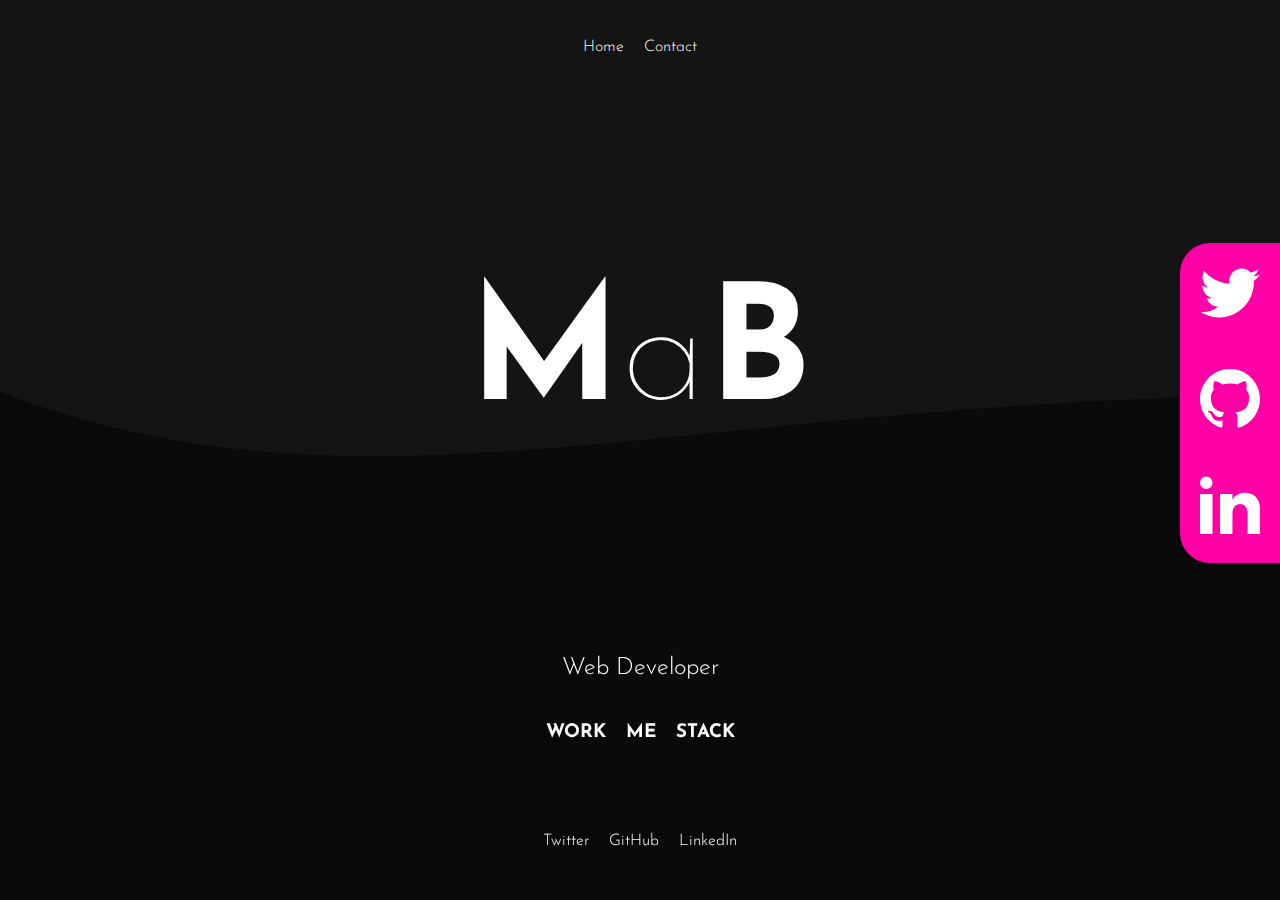
<file: index.html>
<!DOCTYPE html>
<html lang="en">
<head>
    <meta charset="UTF-8">
    <meta http-equiv="X-UA-Compatible" content="IE=edge">
    <meta name="viewport" content="width=device-width, initial-scale=1.0">
    <link rel="stylesheet" href="src/styles.css">
    <title>SVGPortolio</title>
</head>
<body>

    <svg version="1.1" class="wave"
    xlmns="https://www.w3.org/2000/svg">
    <path
            d="
            M0 67
            C  273, 183
               822, -40
               1920, 106 
            V 600
            H 0
            V 67
            Z; 
            ">
    <animate
        repeatCount="indefinate"
        attributeName="d"
        dur="30s"
        attributeType="XML"
        values="
                M0 77
                C 473, 283
                822, -40
                1920, 116
                V 600
                H 0
                V 300
                Z;

                M0 77
                C 473, -40
                1222, 283
                1920, 136

                V 600
                H 0
                V 300
                Z;

                M0 77
                C 973, 260
                1722, -53
                1920, 120

                V 600
                H 0
                V 300
                Z;

                M0 77
                C 473, 283
                822, -40
                1920, 116

                V 600
                H 0
                V 300
                Z">
            </animate>
        </path>
    </svg>



    <header>
        <ul>
            <a href="../../index.html"><li>Home</li></a>
           <a href="contact.html"><li>Contact</li></a>
        </ul>
    </header>

    <section class="hero-section">
        <h1>M<span class="light-text">a</span>B</h1>
        <div class="socials">
            <div class="social">
                <a href="https://www.twitter.com/Martymarmar1">
                    <svg xmlns="http://www.w3.org/2000/svg" viewBox="-8 -8 40 40"><path d="M24 4.557c-.883.392-1.832.656-2.828.775 1.017-.609 1.798-1.574 2.165-2.724-.951.564-2.005.974-3.127 1.195-.897-.957-2.178-1.555-3.594-1.555-3.179 0-5.515 2.966-4.797 6.045-4.091-.205-7.719-2.165-10.148-5.144-1.29 2.213-.669 5.108 1.523 6.574-.806-.026-1.566-.247-2.229-.616-.054 2.281 1.581 4.415 3.949 4.89-.693.188-1.452.232-2.224.084.626 1.956 2.444 3.379 4.6 3.419-2.07 1.623-4.678 2.348-7.29 2.04 2.179 1.397 4.768 2.212 7.548 2.212 9.142 0 14.307-7.721 13.995-14.646.962-.695 1.797-1.562 2.457-2.549z"/></svg>
                </a>
            </div>
            <div class="social">
                <a href="https://www.github.com/tadamoon">
                    <svg xmlns="http://www.w3.org/2000/svg" viewBox="-8 -8 40 40"><path d="M12 0c-6.626 0-12 5.373-12 12 0 5.302 3.438 9.8 8.207 11.387.599.111.793-.261.793-.577v-2.234c-3.338.726-4.033-1.416-4.033-1.416-.546-1.387-1.333-1.756-1.333-1.756-1.089-.745.083-.729.083-.729 1.205.084 1.839 1.237 1.839 1.237 1.07 1.834 2.807 1.304 3.492.997.107-.775.418-1.305.762-1.604-2.665-.305-5.467-1.334-5.467-5.931 0-1.311.469-2.381 1.236-3.221-.124-.303-.535-1.524.117-3.176 0 0 1.008-.322 3.301 1.23.957-.266 1.983-.399 3.003-.404 1.02.005 2.047.138 3.006.404 2.291-1.552 3.297-1.23 3.297-1.23.653 1.653.242 2.874.118 3.176.77.84 1.235 1.911 1.235 3.221 0 4.609-2.807 5.624-5.479 5.921.43.372.823 1.102.823 2.222v3.293c0 .319.192.694.801.576 4.765-1.589 8.199-6.086 8.199-11.386 0-6.627-5.373-12-12-12z"/></svg>
                </a>
            </div>
            <div class="social">
                <a href="https://www.linkedin.com/in/martin-bertram-223776144/">
                    <svg xmlns="http://www.w3.org/2000/svg" viewBox="-8 -8 40 40"><path d="M4.98 3.5c0 1.381-1.11 2.5-2.48 2.5s-2.48-1.119-2.48-2.5c0-1.38 1.11-2.5 2.48-2.5s2.48 1.12 2.48 2.5zm.02 4.5h-5v16h5v-16zm7.982 0h-4.968v16h4.969v-8.399c0-4.67 6.029-5.052 6.029 0v8.399h4.988v-10.131c0-7.88-8.922-7.593-11.018-3.714v-2.155z"/></svg>
                </a>
            </div>
        </div>


    </section>


    <footer>
        <h2>Web Developer</h2>
        <div class="options">
            <a href="src/pages/work.html"><h3>WORK</h3></a>
            <a href="src/pages/about.html"><h3>ME</h3></a>
            <a href="src/pages/stack.html"><h3>STACK</h3></a>
        </div>
        <ul>
           <a href="https://www.twitter.com/Martymarmar1"><li>Twitter</li></a>
           <a href="https://www.github.com/tadamoon"><li>GitHub</li></a>
           <a href="https://www.linkedin.com/in/martin-bertram-223776144/"><li>LinkedIn</li></a>
        </ul>
    </footer>

</body>
</html>
</file>
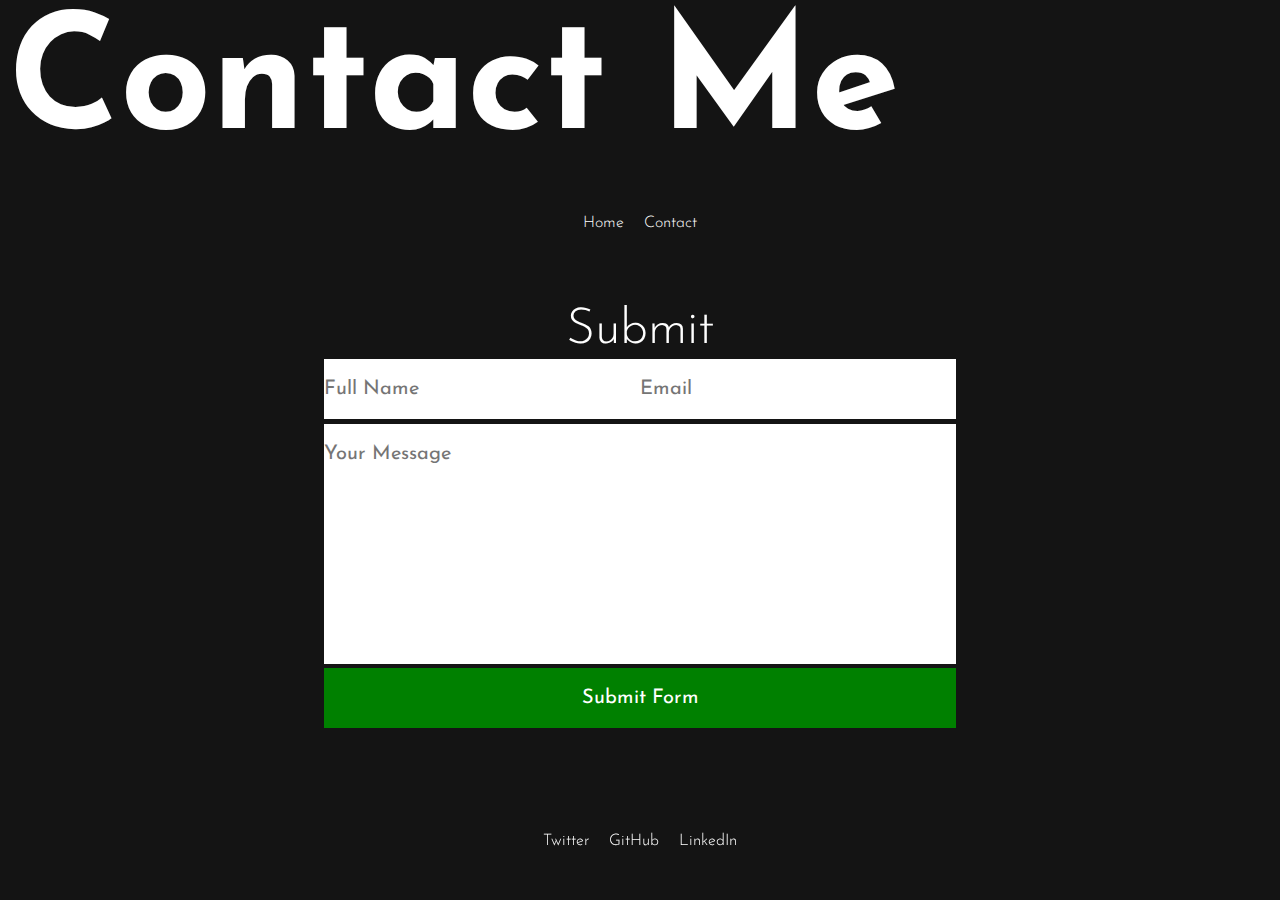
<file: src/pages/contact.html>
<!DOCTYPE html>
<html lang="en">
<head>
    <meta charset="UTF-8">
    <meta http-equiv="X-UA-Compatible" content="IE=edge">
    <meta name="viewport" content="width=device-width, initial-scale=1.0">
    <link rel="stylesheet" href="../styles.css">
    <title>Contact Page</title>
</head>
<body>
    <h1>Contact Me</h1>
    <br>
    <header>
        <ul>
           <a href="../../index.html"><li>Home</li></a>
           <a href="contact.html"><li>Contact</li></a>
        </ul>
    </header>

    <section>
        <div class="form-submit">
        <h2 class="subtitle">Submit</h2>
            <form target="_blank" action="https://formsubmit.co/90260da6fd4e1527b7f063273c6b9a78" method="POST">
                <input type="hidden" name="_next" value="https://eightbitfan.com/src/pages/thankYou.html" required>
                <div class="form-row">
                    <input type="text" name="name" class="form-control" placeholder="Full Name">
                    <input type="email" name="email" class="form-control" placeholder="Email" required>
                </div>
                <textarea placeholder="Your Message" name="message" rows="10" required></textarea>
                <button type="submit">Submit Form</button>
            </form>
        
        </div>
    </section>



    <footer class="sub-pages-footer">
        <ul>
           <a href="https://www.twitter.com/Martymarmar1"><li>Twitter</li></a>
           <a href="https://www.github.com/tadamoon"><li>GitHub</li></a>
           <a href="https://www.linkedin.com/in/martin-bertram-223776144/"><li>LinkedIn</li></a>
        </ul>
    </footer>
</body>
</html>
</file>
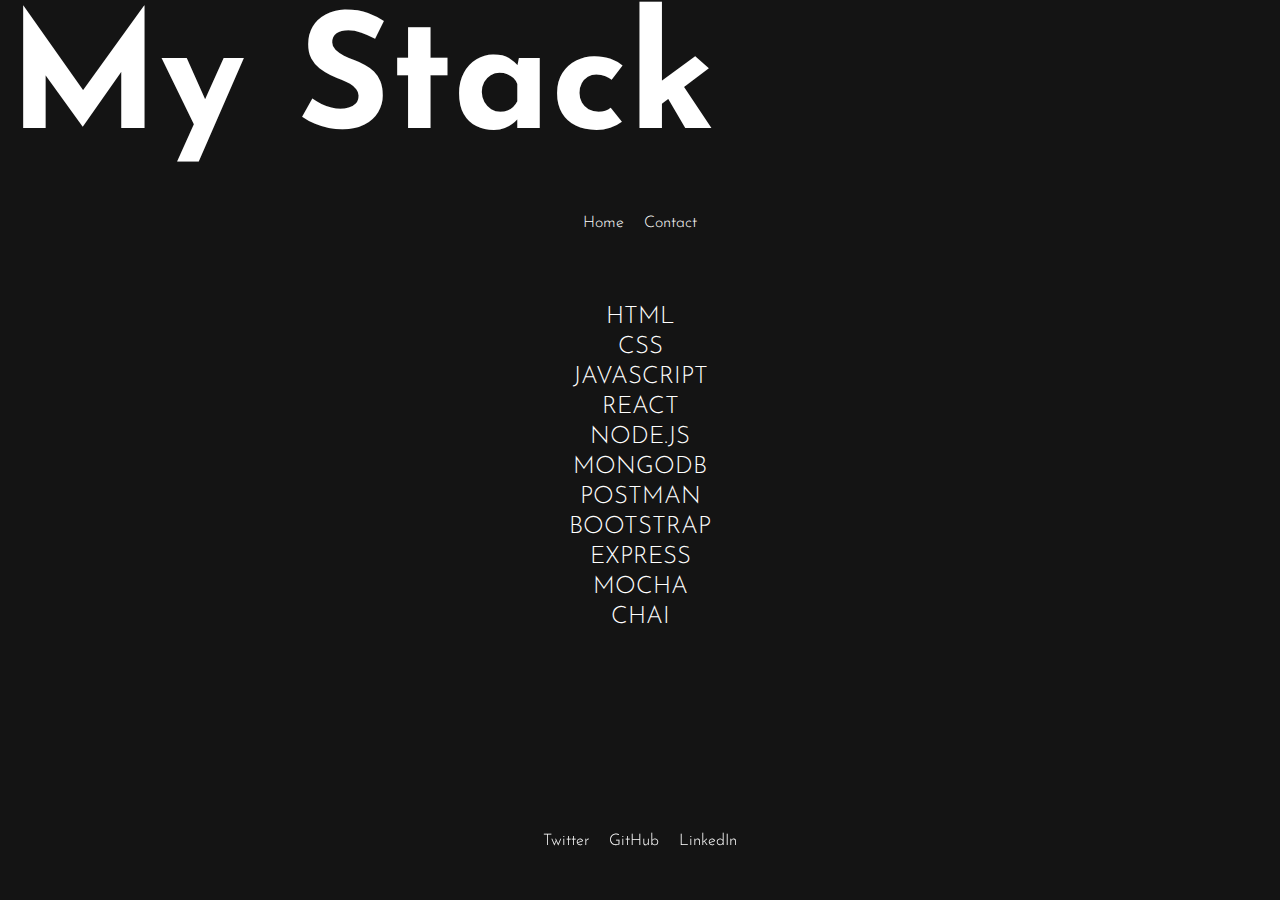
<file: src/pages/stack.html>
<!DOCTYPE html>
<html lang="en">
<head>
    <meta charset="UTF-8">
    <meta http-equiv="X-UA-Compatible" content="IE=edge">
    <meta name="viewport" content="width=device-width, initial-scale=1.0">
    <link rel="stylesheet" href="../styles.css">
    <title>Stack Page</title>
</head>
<body>
    <h1>My Stack</h1>
    <br>
    <header>
        <ul>
           <a href="../../index.html"><li>Home</li></a>
           <a href="contact.html"><li>Contact</li></a>
        </ul>
        <br>
    </header>
    
    <section>
        <h2>HTML</h2>
        <h2>CSS</h2>
        <h2>JAVASCRIPT</h2>
        <h2>REACT</h2>
        <h2>NODE.JS</h2>
        <h2>MONGODB</h2>
        <h2>POSTMAN</h2>
        <h2>BOOTSTRAP</h2>
        <h2>EXPRESS</h2>
        <h2>MOCHA</h2>
        <h2>CHAI</h2>
    </section>


    <footer>
        <ul>
           <a href="https://www.twitter.com/Martymarmar1"><li>Twitter</li></a>
           <a href="https://www.github.com/tadamoon"><li>GitHub</li></a>
           <a href="https://www.linkedin.com/in/martin-bertram-223776144/"><li>LinkedIn</li></a>
        </ul>
    </footer>


</body>
</html>
</file>
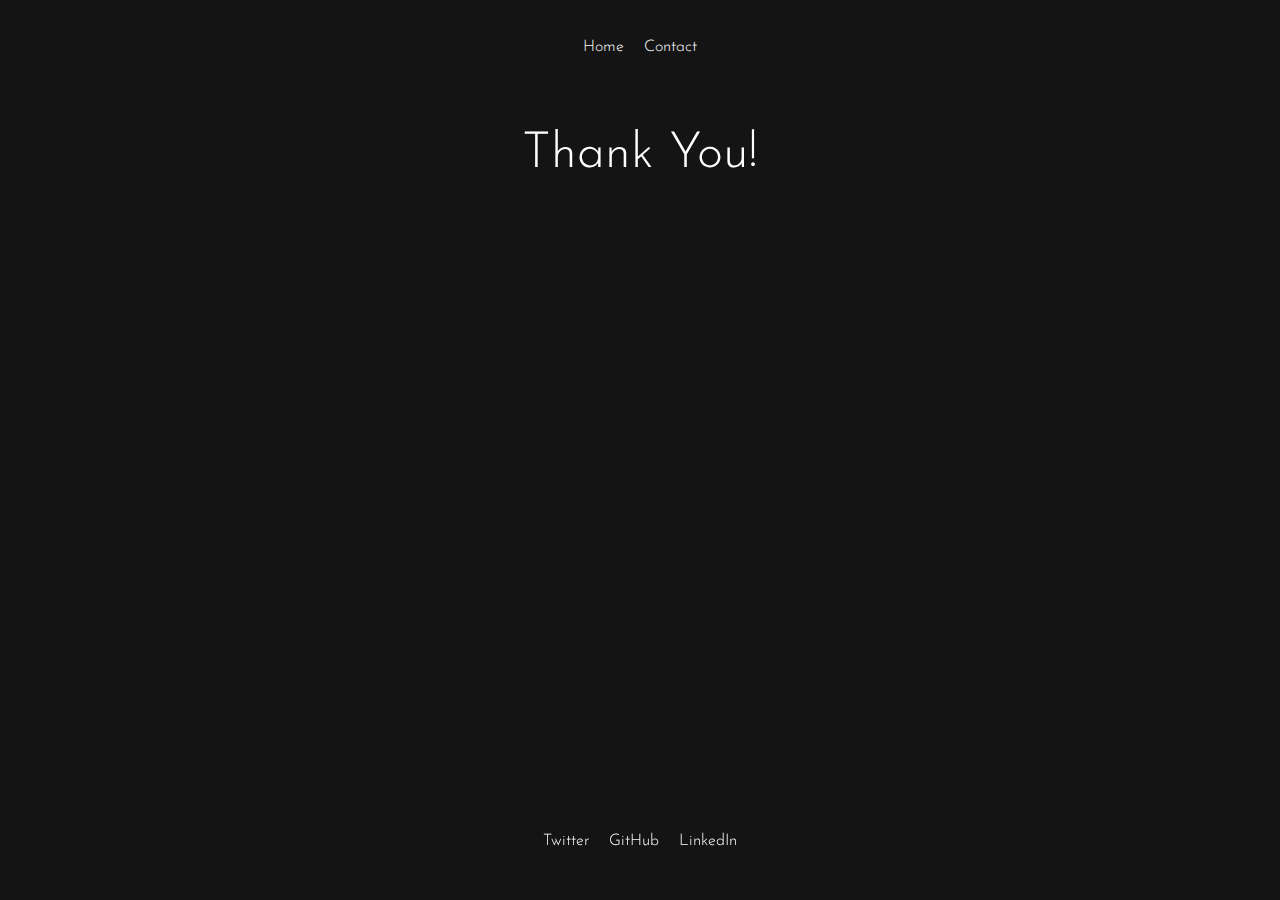
<file: src/pages/thankYou.html>
<!DOCTYPE html>
<html lang="en">
<head>
    <meta charset="UTF-8">
    <meta http-equiv="X-UA-Compatible" content="IE=edge">
    <meta name="viewport" content="width=device-width, initial-scale=1.0">
    <link rel="stylesheet" href="../styles.css">
    <title>Thank you</title>
</head>
<body>
    <header>
        <ul>
           <a href="../../index.html"><li>Home</li></a>
           <a href="contact.html"><li>Contact</li></a>
        </ul>
    </header>

    <h2 class="subtitle">Thank You!</h2>



    <footer>
        <ul>
           <a href="https://www.twitter.com/Martymarmar1"><li>Twitter</li></a>
           <a href="https://www.github.com/tadamoon"><li>GitHub</li></a>
           <a href="https://www.linkedin.com/in/martin-bertram-223776144/"><li>LinkedIn</li></a>
        </ul>
    </footer>
    
</body>
</html>
</file>
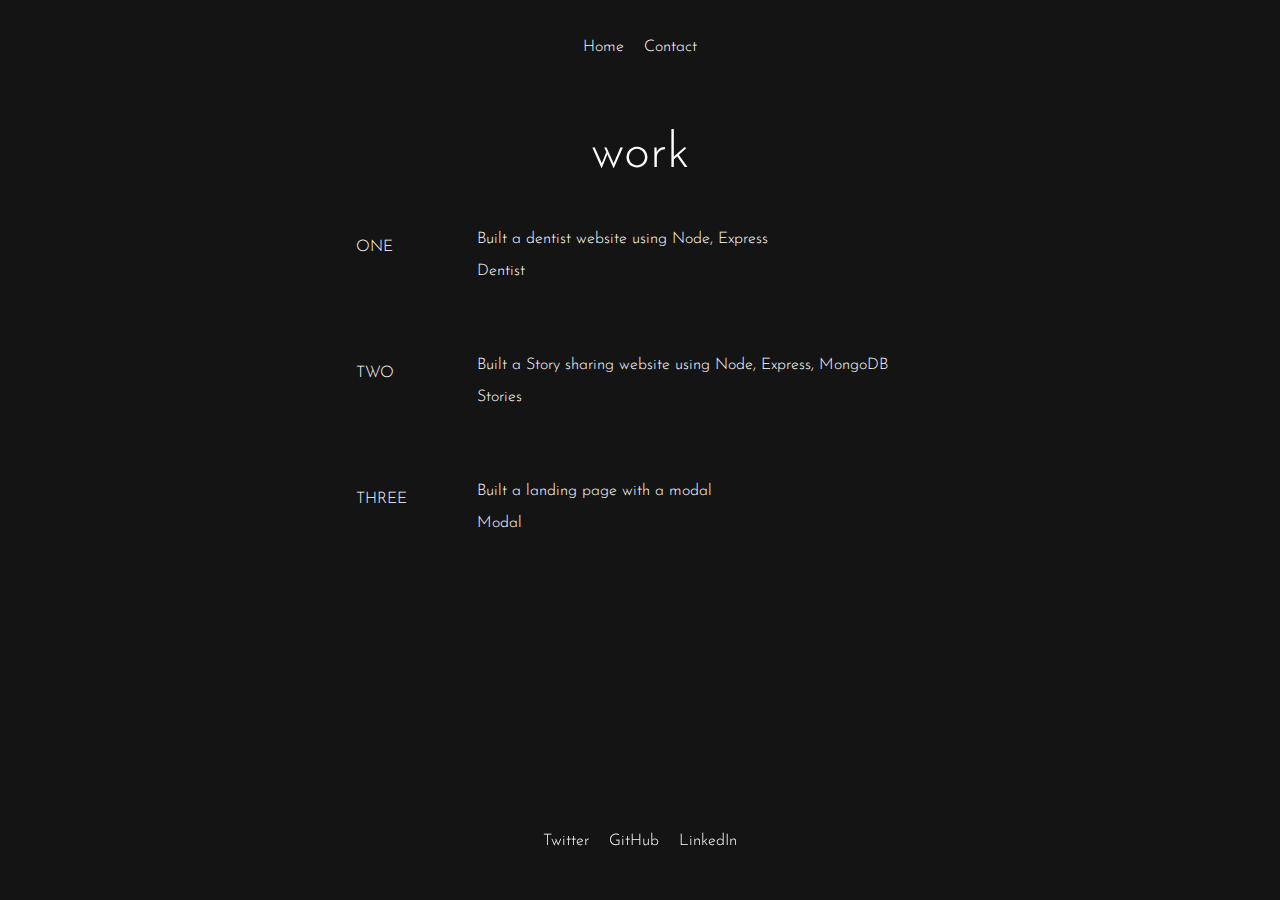
<file: src/pages/work.html>
<!DOCTYPE html>
<html lang="en">
<head>
    <meta charset="UTF-8">
    <meta http-equiv="X-UA-Compatible" content="IE=edge">
    <meta name="viewport" content="width=device-width, initial-scale=1.0">
    <link rel="stylesheet" href="../styles.css">
    <title>Work Page</title>
</head>
<body>
    <header>
        <ul>
           <a href="../../index.html"><li>Home</li></a>
           <a href="contact.html"><li>Contact</li></a>
        </ul>
    </header>

    <section>

        <h2 class="subtitle">work</h2>
        
        <table class="work-details">
            <tr>
                <td>ONE</td>
                <td>
                    <p>Built a dentist website using Node, Express</p>
                    <a href="#">Dentist</a>
                </td>
            </tr>
            <tr>
                <td>TWO</td>
                <td>
                    <p>Built a Story sharing website using Node, Express, MongoDB</p>
                    <a href="#">Stories</a>
                </td>
            </tr>
            <tr>
                <td>THREE</td>
                <td>
                    <p>Built a landing page with a modal</p>
                    <a href="#">Modal</a>
                </td>
            </tr>
        </table>

    </section>

    <footer class="sub-pages-footer">
        <ul>
           <a href="https://www.twitter.com/Martymarmar1"><li>Twitter</li></a>
           <a href="https://www.github.com/tadamoon"><li>GitHub</li></a>
           <a href="https://www.linkedin.com/in/martin-bertram-223776144/"><li>LinkedIn</li></a>
        </ul>
    </footer>
</body>
</html>
</file>
<file: src/styles.css>
@import url('https://fonts.googleapis.com/css2?family=Josefin+Sans:wght@100;300;400;500;700&family=Lato:wght@700&family=Monofett&family=Monoton&display=swap');

body {
    background-color: rgb(20, 20, 20);
    color: white;
    font-family: 'Josefin Sans', sans-serif;
    font-weight: 300;
}

header {
    display: flex;
    justify-content: center;
}

header ul {
    display: flex;
    padding: 10px 10px 50px 10px;
}

li {
    list-style: none;
    margin: 5px 10px;
}

h1 {
    font-size: 160px;
    font-weight: 700;
    margin: 0;
}


h2 {
    margin: 3px;
    font-weight: 300;
    text-align: center;
}

h3 {
    margin: 0;
}

.subtitle {
    font-size: 50px;
}

section {
    display: flex;
    flex-direction: column;
    align-items: center;
}

.hero-section {
    text-align: center;
    margin-top: 17vh;
}

.light-text {
    font-weight: 100;
}

footer {
    position: fixed;
    bottom: 0;
    left: 0;
    display: flex;
    flex-direction: column;
    align-items: center;
    width: 100vw;
}

footer ul {
    padding: 30px;
    display: flex;
}

.options {
    display: flex;
}

.options a {
    margin: 40px 10px;
}

a{
    text-decoration: none;
    color: white;
}

.socials {
    width: 100px;
    height: 320px;
    background-color: rgb(255, 0, 166);
    border-radius: 30px 0 0 30px;   
    position: fixed;
    right: 0;
    top: 27vh;
}

@media only screen and (max-width: 600px) {
    .socials {
        display: none;
    }
}

.social {
    width: 100%;
    height: 33%;
}

.wave {
    fill: rgba(0, 0, 0, 0.5);
    width: 100vw;
    height: 65vh;
    position: fixed;
    bottom: 0;
    left: 0;
}

.social svg {
    fill: rgb(255,255,255);
}

a:hover {
    color: rgb(255, 0, 166);
}

/* work page */

.work-details {
    width: 50%;
}

.work-details td {
    padding: 30px;
}

@media only screen and (max-width: 600px) {
    .work-details {
        width: 80%;
    }

    .work-details td {
        padding: 5px;
    }
}

.sub-pages-footer {
    position: fixed;
}


/* about me */

.about-me {
    width: 50%;
    text-align: center;
}
.about-me img {
    border-radius: 50%;
    width: 25%;
    
}

@media only screen and (max-width: 600px) {

    .sub-pages-footer {
        position: relative;
    }
}
    
/* contact page */

.form-submit {
    width: 50%;
}

.form-submit form {
    width: 100%;
}

.form-submit .form-row {
    display: flex;
    justify-content: space-between;
}

.form-row .form-control {
    width: 50%;
    border: none;
    font-size: 20px;
    padding: 20px 0;
    
    font-family: 'Josefin Sans', sans-serif;
}

.form-row .form-control:focus,
.form-submit textarea:focus
{
    outline: 0;
    background-color: yellow;
}

.form-submit textarea {
    font-family: 'Josefin Sans', sans-serif;
    width: 100%;
    border: none;
    padding: 20px 0;
    resize: none;
    margin-top: 5px;
    font-size: 20px;
}

form button {
    width: 100%;
    background-color: green;
    cursor: pointer;
    color: white;
    border: none;
    font-family: 'Josefin Sans', sans-serif;
    padding: 20px 0;
    font-size: 20px;
}

@media only screen and (max-width: 600px) {
.form-submit {
    width: 80%;
}

    .form-submit .form-row {
        display: flex;
        flex-direction: column;
    }

    .form-row .form-control {
        width: 100%;
        margin-top: 5px;
    }
   
}
</file>
